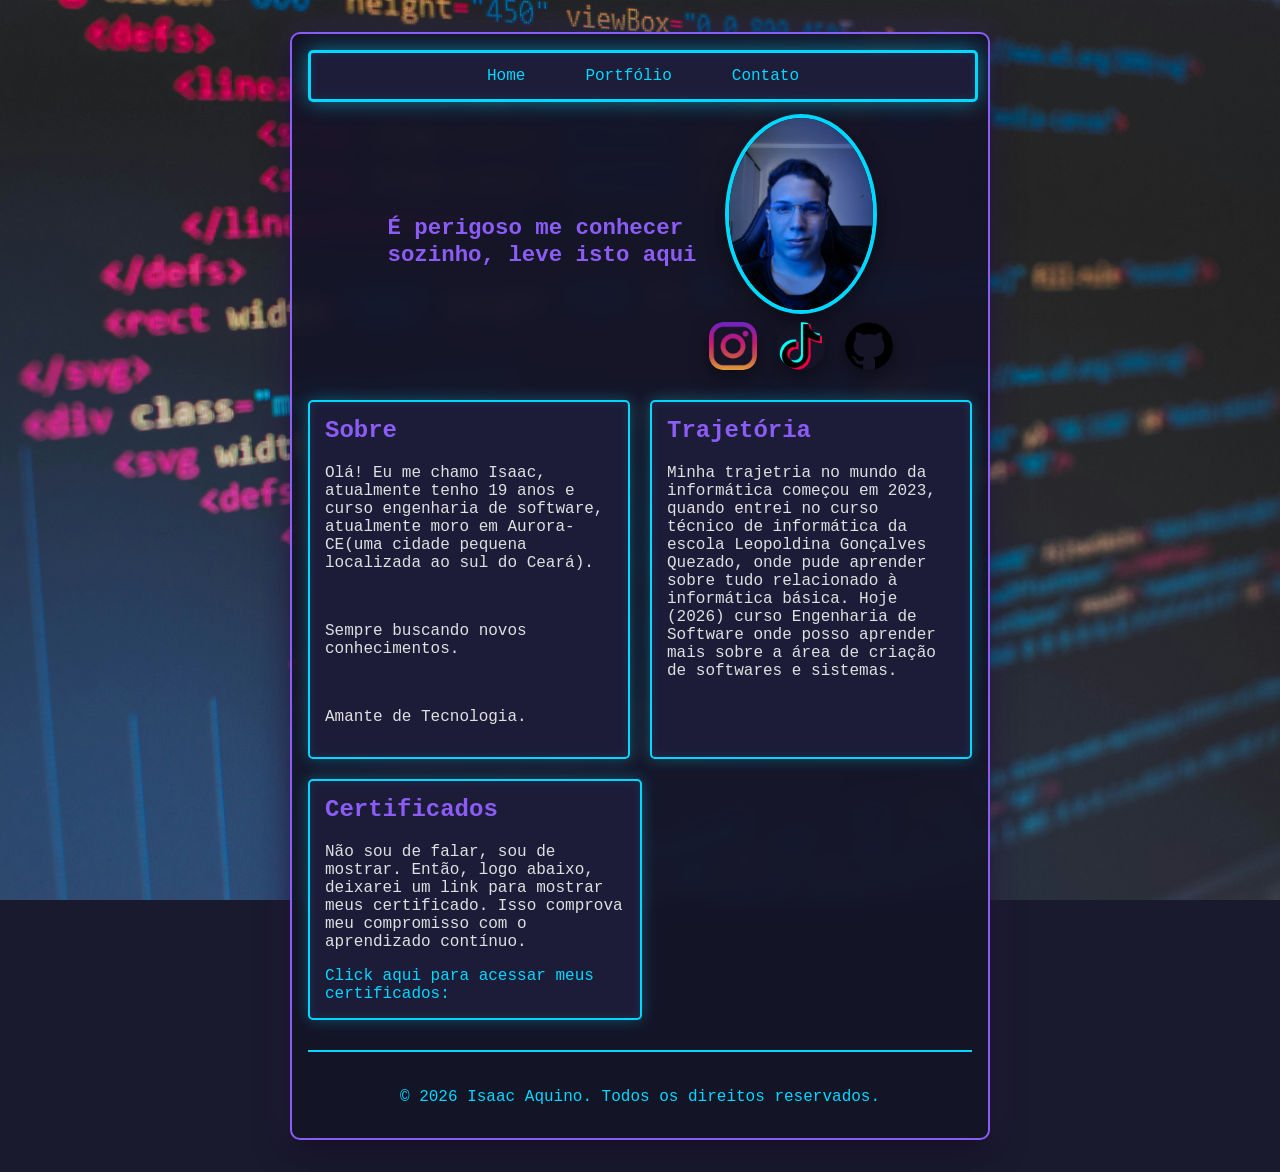
<file: index.html>
<!DOCTYPE html>
<html lang="pt-br">
<head>
    <meta charset="UTF-8">
    <meta name="viewport" content="width=device-width, initial-scale=1.0">
    <link rel="stylesheet" href="style.css">
    <title>Oi! eu sou Isaac</title>
</head>
<body>
    <div class="wrapper">
    <!--navegação -->
    <header class="navegação">
        <ul>
            <li><a href="index.html">Home</a></li>
            <li><a href="projetos.html">Portfólio</a></li>
            <li><a href="contato.html">Contato</a></li>
        </ul>
    </header>
    <div class="intro">
        <div class="intro-text">
            <h1>É perigoso me conhecer<br>sozinho, leve isto aqui</h1>
        </div>
        <div class="intro-media">
            <img src="imagens/perfil.jpg" alt="Foto de perfil">
            <ul class="social-links">
                <li><a href="https://www.instagram.com/isaac.ap.jw/" target="_blank" rel="noreferrer"><img src="icones/instagram.png" alt="Instagram"></a></li>
                <li><a href="https://www.tiktok.com/@.i.a.p?_r=1&_t=ZS-960xpqh5urM" target="_blank" rel="noreferrer"><img src="icones/tik-tok.png" alt="TikTok"></a></li>
                <li><a href="https://www.linkedin.com/in/isaac-ap-jw/" target="_blank" rel="noreferrer"><img src="icones/github.png" alt="Github"></a></li>
            </ul>
        </div>
    </div>            
    <!--definir uma divisão em toda a minha briografia para ficar cada ponto ao lado do outro-->
    <div class="biografia">
        <!--essa div e para selecionar o conteudo dentro do quadro sobre-->
        <div class="sobre">
            <h2>Sobre</h2>
            <p>Olá! Eu me chamo Isaac, atualmente tenho 19 anos e curso engenharia de software, atualmente moro em Aurora-CE(uma cidade pequena localizada ao sul do Ceará).</p>    
            <br>
            <P>Sempre buscando novos conhecimentos.</P>
            <br>
            <p>Amante de Tecnologia.</p> 
        </div>
        <!--essa div e para selecionar o conteudo dentro do quadro trajetoria-->
        <div class="trajetoria">
            
            <h2>Trajetória</h2>
            
            <p>Minha trajetria no mundo da informática começou em 2023, quando entrei no curso técnico de informática da escola Leopoldina Gonçalves Quezado, onde pude aprender sobre tudo relacionado à informática básica. Hoje (2026) curso Engenharia de Software onde posso aprender mais sobre a área de criação de softwares e sistemas.</p>
        </div>
        <!--essa div e para selecionar o conteudo dentro do quadro certificados-->
        <div class="certificados"> 
            
            <h2>Certificados</h2>
            
            <p>Não sou de falar, sou de mostrar. Então, logo abaixo, deixarei um link para mostrar meus certificado. Isso comprova meu compromisso com o aprendizado contínuo.</p>
                <!--Link de certificados-->
        <a href="https://drive.google.com/drive/folders/13GIww0klRC4JMVb5uoMQxo8wG6SWauA-?usp=sharing" target="_parent">Click aqui para acessar meus certificados:</a>
        </div>
    </div>
    <footer>
        <p>© 2026 Isaac Aquino. Todos os direitos reservados.</p>
    </footer>
    </div>
</body>
</html>
</file>
<file: style.css>
body {
  display: grid;
  place-items: center; /* Comando "mágico" que centraliza nos dois eixos */
  min-height: 100vh;   /* Garante que o corpo da página ocupe a tela toda */
  margin: 0;
  text-align: center; /* Centraliza o texto e elementos inline */
  background: url('imagens/fundo.jpg') center/cover fixed;
  background-color: #1a1a2e;
  color: #e0e0e0;
  font-family: 'Courier New', Courier, monospace;
}

.wrapper {
  width: 100%;
  max-width: 700px;
  margin: 32px 0;
  padding: 16px;
  box-sizing: border-box;
  background: rgba(20, 20, 40, 0.92);
  backdrop-filter: blur(10px);
  border-radius: 10px;
  border: 2px solid #8b5cf6;
  box-shadow: 0 8px 32px rgba(0, 0, 0, 0.7), 0 0 30px rgba(139, 92, 246, 0.3);
}

.navegação ul{
    list-style-type:none;
    margin: 0 auto;
    padding: 0;
    display: flex;
    background: rgba(30, 30, 60, 0.95);
    justify-content: center; /* Centraliza os itens do menu */
    place-items: center;
    width: 100%;
    border: 3px solid #00d9ff;
    border-radius: 5px;
    backdrop-filter: blur(5px);
    box-shadow: 0 0 20px rgba(0, 217, 255, 0.5), inset 0 0 10px rgba(0, 217, 255, 0.1);
}

.navegação a{
    display:block;
    color: #00d9ff;
    text-align: center;
    padding: 14px 20px;
    text-decoration: none;
    font-family: 'Courier New', Courier, monospace;
    transition: all 0.3s ease;
}

.navegação a:hover {
  background-color: rgba(139, 92, 246, 0.5);
  color: #8b5cf6;
  box-shadow: inset 0 0 10px rgba(139, 92, 246, 0.3);
}

/* Centralizar a imagem */
img {
  display: block;
  margin: 0 auto;
}

.intro {
  display: flex;
  align-items: center;
  justify-content: center;
  gap: 12px;
  margin: 12px 0;
  width: 100%;
  flex-wrap: wrap;
}

.intro-text {
  flex: 0 1 auto;
  text-align: left;
}

.intro-text h1 {
  margin: 0;
  font-size: 1.4rem;
  line-height: 1.2;
  font-family: 'Courier New', Courier, monospace;
  color: #8b5cf6;
}

.intro-media {
  display: flex;
  flex-direction: column;
  align-items: center;
  gap: 8px;
}

.intro-media img {
  display: block;
  margin: 0;
  max-height: 200px;
  width: auto;
  border-radius: 50%;
  border: 4px solid #00d9ff;
  box-sizing: border-box;
  box-shadow: 0 8px 20px rgba(0, 0, 0, 0.4);
}

.social-links {
  list-style: none;
  margin: 0;
  padding: 0;
  display: flex;
  justify-content: center;
  gap: 20px;
}

.social-links li img {
  width: 48px;
  height: 48px;
  border-radius: 0;
  border: none;
  transition: all 0.3s ease;
}

.social-links li:nth-child(1) img {
  border-radius: 14px;
}

.social-links li:nth-child(2) img,
.social-links li:nth-child(3) img {
  border-radius: 50%;
}

.social-links li img:hover {
  transform: scale(1.2);
}

/* Centralizar a lista de redes sociais */
ul {
  list-style-type: none;
  padding: 0;
  margin: 0 auto;
  display: flex;
  justify-content: center;
  gap: 20px; /* Espaçamento entre os links */
}

ul li a {
  color: #00d9ff;
  text-decoration: none;
  transition: all 0.3s ease;
}

ul li a:hover {
  color: #8b5cf6;
}

/* Estilos para a biografia */
.biografia {
  display: flex;
  justify-content: space-between;
  gap: 20px; /* Espaçamento entre as seções */
  flex-wrap: wrap; /* Permite quebra de linha em telas menores */
  width: 100%;
  font-family: 'Courier New', Courier, monospace;
  margin-top: 30px;
}

.sobre, .trajetoria, .certificados {
  flex: 1 1 200px;
  max-width: 300px; /* Largura máxima para cada seção */
  text-align: left; /* Alinha o texto à esquerda dentro das seções */
  background: rgba(30, 30, 60, 0.9);
  padding: 15px;
  border: 2px solid #00d9ff;
  border-radius: 5px;
  backdrop-filter: blur(5px);
  box-shadow: 0 0 15px rgba(0, 217, 255, 0.3), inset 0 0 10px rgba(0, 217, 255, 0.1);
  color: #e0e0e0;
}

.sobre h2, .trajetoria h2, .certificados h2 {
  color: #8b5cf6;
  margin-top: 0;
}

.biografia a {
  color: #00d9ff;
  text-decoration: none;
  transition: all 0.3s ease;
}

.biografia a:hover {
  color: #8b5cf6;
}

/* Centralizar o footer */
footer {
  text-align: center;
  margin-top: 30px;
  padding-top: 20px;
  border-top: 2px solid #00d9ff;
  color: #00d9ff;
}
</file>
